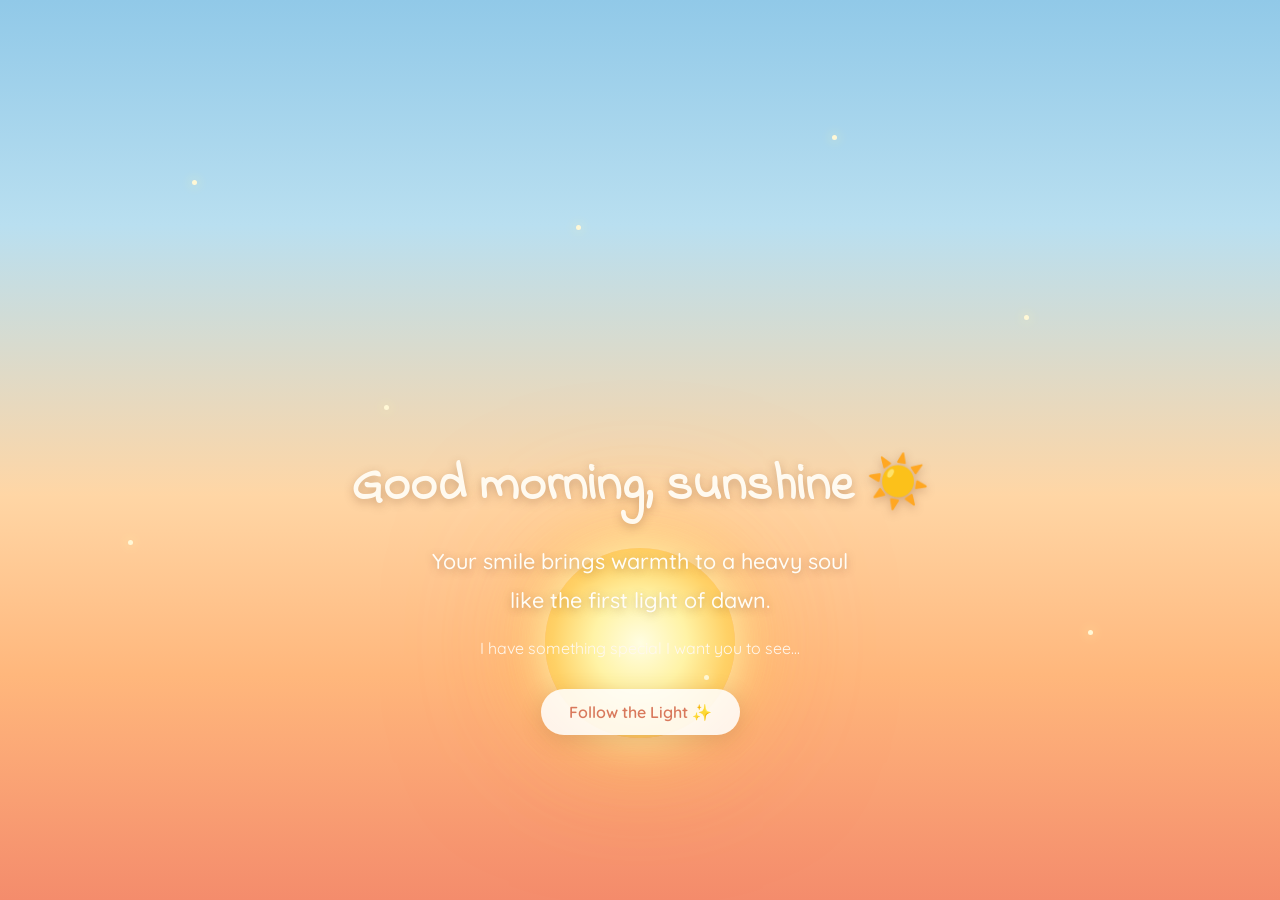
<file: index.html>
<!DOCTYPE html>
<html lang="en">

<head>
  <meta charset="UTF-8" />
  <meta name="viewport" content="width=device-width, initial-scale=1.0" />

  <title>Morning Glow</title>

  <link rel="stylesheet" href="style.css" />

  <link
    href="https://fonts.googleapis.com/css2?family=Indie+Flower&family=Quicksand:wght@400;500;600&display=swap"
    rel="stylesheet"
  />
</head>

<body>

  <div class="sky">

    <!-- Sunrise -->
    <div class="sun"></div>

    <!-- Clouds -->
    <div class="cloud cloud1"></div>
    <div class="cloud cloud2"></div>
    <div class="cloud cloud3"></div>

    <!-- Floating light -->
    <div class="sparkles">
      <span></span>
      <span></span>
      <span></span>
      <span></span>
      <span></span>
      <span></span>
      <span></span>
      <span></span>
    </div>

    <!-- Main text -->
    <div class="text">

      <h1>Good morning, sunshine ☀️</h1>

      <h2>
        Your smile brings warmth to a heavy soul<br />
        like the first light of dawn.
      </h2>

      <p>
        I have something special I want you to see...
      </p>

      <a class="continue-btn" href="new.html">
        Follow the Light ✨
      </a>

    </div>

  </div>

</body>

</html>
</file>
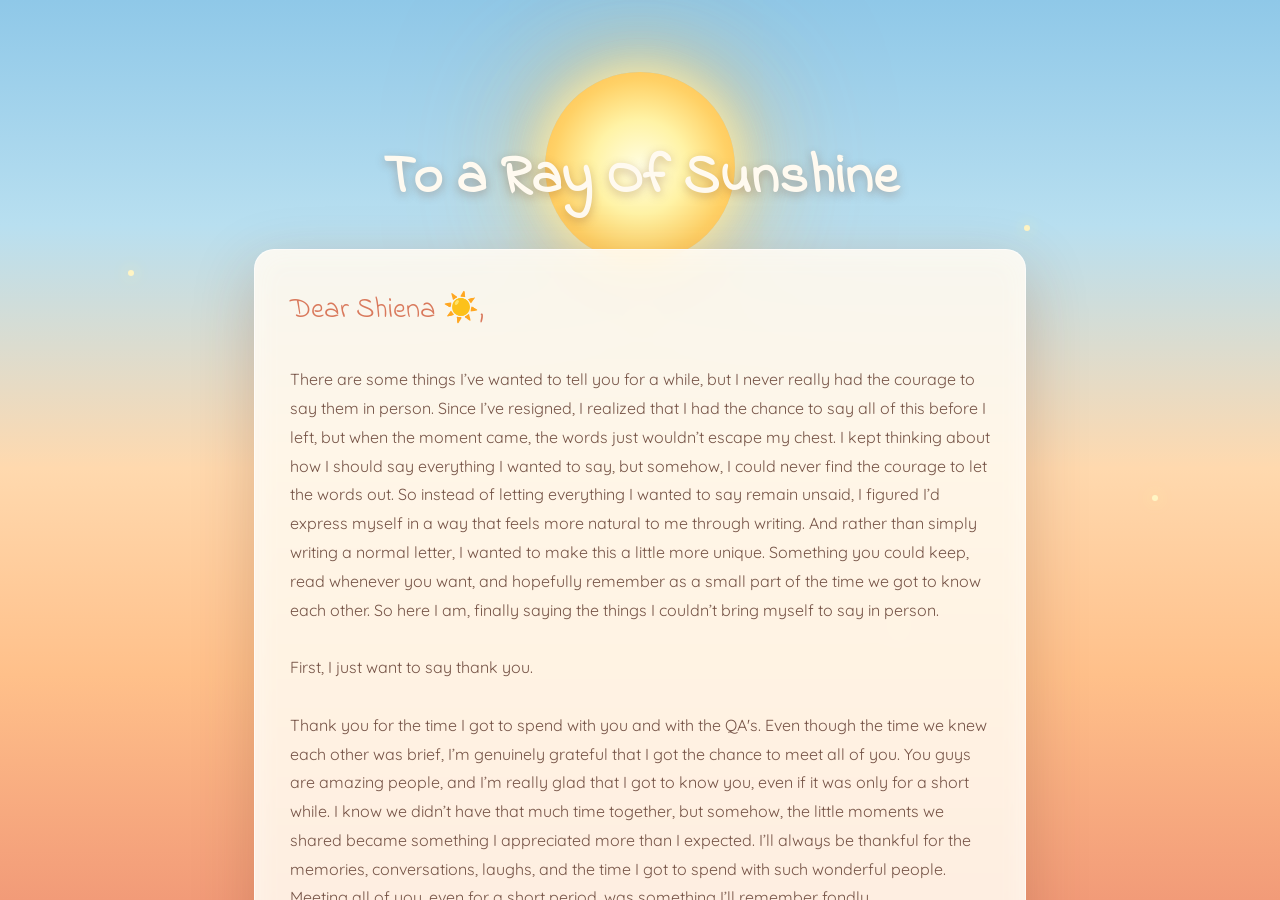
<file: new.html>
<!DOCTYPE html>
<html lang="en">

<head>

  <meta charset="UTF-8" />

  <meta
    name="viewport"
    content="width=device-width, initial-scale=1.0"
  />

  <title>To A Ray Of Sunshine</title>

  <!-- SAME CSS FILE -->
  <link rel="stylesheet" href="style.css" />

  <link
    href="https://fonts.googleapis.com/css2?family=Indie+Flower&family=Quicksand:wght@400;500;600&display=swap"
    rel="stylesheet"
  />

</head>

<body>
  <div class="dawn">

    <!-- Sunrise -->
    <div class="sun"></div>

    <!-- Clouds -->
    <div class="cloud cloud1"></div>
    <div class="cloud cloud2"></div>


    <!-- Floating light -->
    <div class="particles">

      <span></span>
      <span></span>
      <span></span>
      <span></span>
      <span></span>
      <span></span>

    </div>


    <!-- Main content -->
    <div class="wrap">

      <h1>
        To a Ray Of Sunshine
      </h1>


      <div class="postcard">

        <div class="letter">

          <p>

            <span>Dear Shiena ☀️,</span>

            <br><br>

            There are some things I’ve wanted to tell you for a while, but I never really had the courage to say them in person. Since I’ve resigned, I realized that I had the chance to say all of this before I left, but when the moment came, the words just wouldn’t escape my chest.

I kept thinking about how I should say everything I wanted to say, but somehow, I could never find the courage to let the words out. So instead of letting everything I wanted to say remain unsaid, I figured I’d express myself in a way that feels more natural to me through writing.

And rather than simply writing a normal letter, I wanted to make this a little more unique. Something you could keep, read whenever you want, and hopefully remember as a small part of the time we got to know each other.

So here I am, finally saying the things I couldn’t bring myself to say in person.


            <br><br>

            First, I just want to say thank you.

            <br><br>

           Thank you for the time I got to spend with you and with the QA's. Even though the time we knew each other was brief, I’m genuinely grateful that I got the chance to meet all of you. You guys are amazing people, and I’m really glad that I got to know you, even if it was only for a short while.

I know we didn’t have that much time together, but somehow, the little moments we shared became something I appreciated more than I expected. I’ll always be thankful for the memories, conversations, laughs, and the time I got to spend with such wonderful people. Meeting all of you, even for a short period, was something I’ll remember fondly.


            <br><br>

            And there’s something I want to be honest about.

            <br><br>

            <strong>I like you.</strong>

            <br><br>

            I like you not just because you’re beautiful, but because of the
            person you are. I like the way you work hard, the way you put
            effort into what you do, and how dedicated you are toward the
            things you want to achieve.

            <br><br>

            Honestly, seeing how hard you work made me want to work harder
            on myself too. It made me want to triple the effort toward my
            own goals. You probably never realized it, but watching you
            pursue the things you wanted reminded me that I should keep
            pushing myself too.

            <br><br>

            That’s one of the things I admire about you.

            <br><br>

            I’m telling you this not because I’m expecting you to feel
            the same way. I’m not asking you for an answer, a chance,
            or anything in return. I don't want this letter to become
            something that makes you feel like you owe me something.

            <br><br>

            I just wanted you to know.

            <br><br>

            Maybe these feelings will stay as nothing more than a quiet
            part of my memories. Maybe someday they’ll fade. And that’s okay.
            I’m not writing this because I need something to happen between us.
            I’m writing it because I didn’t want to leave without being honest
            about how I felt.

            <br><br>

            I’m thankful that I met you, even if it was only for a short time.

            <br><br>

            Thank you for the conversations, the moments, the laughs, and even
            the little things you probably don’t remember. Thank you for
            unknowingly becoming someone who inspired me to push myself harder.

            <br><br>

            You may never feel the same way about me, and I completely
            understand that. I’ll respect whatever you feel, whatever you
            choose, and whatever direction life takes us.

            <br><br>

            I just hope that when you read this, you know that there was
            someone who genuinely admired you, not only for how beautiful
            you are on the outside, but for the beautiful person you showed
            yourself to be.

            <br><br>

            I don’t need anything from you.

            <br><br>

            I just needed the courage to finally say:

            <br><br>

            <strong>I like you.</strong>

            <br><br>

            And even if that’s where this confession ends, I’ll still be
            thankful that I got to know you.

            <br><br>

            Take care of yourself, and keep working toward the things
            you dream of. I’ll be quietly cheering for you from wherever
            life takes me.

            <br><br>

            Thank you for being someone worth admiring.

            <br><br>

            <span class="signature">

              Yours Truly,<br />

              Rod Michael ☀️

            </span>

          </p>

        </div>

      </div>

    </div>

  </div>


  


 

</body>

</html>
</file>
<file: style.css>
/* =========================================================
   GLOBAL
========================================================= */

html,
body {

  margin: 0;
  padding: 0;

  width: 100%;
  height: 100%;

  font-family: 'Indie Flower', cursive;

}


/* =========================================================
   PAGE 1 — INDEX / MORNING GLOW
========================================================= */

.sky {

  position: relative;

  width: 100%;
  height: 100vh;

  overflow: hidden;

  display: flex;

  align-items: center;
  justify-content: center;

  flex-direction: column;

  background:
    linear-gradient(
      to bottom,
      #91c9e8 0%,
      #b9dff0 25%,
      #ffd6a5 55%,
      #ffb77c 75%,
      #f48c6c 100%
    );

}


/* =========================================================
   PAGE 2 — DAWN
========================================================= */

.dawn {

  position: relative;

  width: 100%;
  height: 100vh;

  overflow-y: auto;
  overflow-x: hidden;

  background:
    linear-gradient(
      to bottom,
      #8fc8e8 0%,
      #b8dff0 25%,
      #ffd9ae 52%,
      #ffc08a 75%,
      #f29b78 100%
    );

}


/* =========================================================
   SUN
   Used on BOTH pages
========================================================= */

.sun {

  position: absolute;

  width: 190px;
  height: 190px;

  border-radius: 50%;

  background:
    radial-gradient(
      circle,
      #fffde1 0%,
      #fff3a6 35%,
      #ffd166 65%,
      #ffb347 100%
    );

  box-shadow:
    0 0 40px rgba(255, 245, 180, 0.9),
    0 0 90px rgba(255, 210, 100, 0.8),
    0 0 150px rgba(255, 170, 80, 0.5);

  animation:
    sunGlow 4s ease-in-out infinite alternate;

  z-index: 1;

}


/* PAGE 1 SUN POSITION */

.sky .sun {

  bottom: 18%;
  left: 50%;

  transform: translateX(-50%);

}


/* PAGE 2 SUN POSITION */

.dawn .sun {

  top: 8%;
  left: 50%;

  transform: translateX(-50%);

}


@keyframes sunGlow {

  from {

    box-shadow:
      0 0 40px rgba(255, 245, 180, 0.8),
      0 0 80px rgba(255, 210, 100, 0.6);

  }

  to {

    box-shadow:
      0 0 60px rgba(255, 250, 190, 1),
      0 0 120px rgba(255, 215, 120, 0.8),
      0 0 180px rgba(255, 180, 100, 0.5);

  }

}


/* =========================================================
   CLOUDS
   Used on BOTH pages
========================================================= */

.cloud {

  position: absolute;

  width: 220px;
  height: 65px;

  background:
    rgba(255, 255, 255, 0.45);

  border-radius: 100px;

  filter: blur(1px);

  z-index: 2;

  animation:
    cloudMove 45s linear infinite;

}


.cloud::before,
.cloud::after {

  content: "";

  position: absolute;

  background:
    rgba(255, 255, 255, 0.5);

  border-radius: 50%;

}


.cloud::before {

  width: 90px;
  height: 90px;

  top: -45px;
  left: 40px;

}


.cloud::after {

  width: 120px;
  height: 120px;

  top: -65px;
  right: 25px;

}


/* PAGE 1 CLOUDS */

.sky .cloud1 {

  top: 15%;
  left: -250px;

  animation-duration: 38s;

}


.sky .cloud2 {

  top: 32%;
  left: -300px;

  transform: scale(0.6);

  animation-duration: 50s;

}


.sky .cloud3 {

  top: 8%;
  left: -400px;

  transform: scale(0.45);

  animation-duration: 65s;

}


/* PAGE 2 CLOUDS */

.dawn .cloud1 {

  top: 20%;
  left: -300px;

  animation-duration: 45s;

}


.dawn .cloud2 {

  top: 38%;
  left: -500px;

  transform: scale(0.65);

  animation-duration: 65s;

}


@keyframes cloudMove {

  from {

    margin-left: -350px;

  }

  to {

    margin-left: calc(100vw + 500px);

  }

}


/* =========================================================
   PAGE 1 — SPARKLES
========================================================= */

.sparkles {

  position: absolute;

  width: 100%;
  height: 100%;

  z-index: 3;

  pointer-events: none;

}


.sparkles span {

  position: absolute;

  width: 5px;
  height: 5px;

  background: #fff8d6;

  border-radius: 50%;

  box-shadow:
    0 0 12px #fff3b0;

  animation:
    sparkle 4s ease-in-out infinite;

}


.sparkles span:nth-child(1) {
  top: 20%;
  left: 15%;
}

.sparkles span:nth-child(2) {
  top: 35%;
  left: 80%;
  animation-delay: 1s;
}

.sparkles span:nth-child(3) {
  top: 60%;
  left: 10%;
  animation-delay: 2s;
}

.sparkles span:nth-child(4) {
  top: 15%;
  left: 65%;
  animation-delay: 0.5s;
}

.sparkles span:nth-child(5) {
  top: 70%;
  left: 85%;
  animation-delay: 1.5s;
}

.sparkles span:nth-child(6) {
  top: 45%;
  left: 30%;
  animation-delay: 2.5s;
}

.sparkles span:nth-child(7) {
  top: 75%;
  left: 55%;
  animation-delay: 3s;
}

.sparkles span:nth-child(8) {
  top: 25%;
  left: 45%;
  animation-delay: 1.2s;
}


@keyframes sparkle {

  0%,
  100% {

    opacity: 0.2;

    transform:
      scale(0.7);

  }

  50% {

    opacity: 1;

    transform:
      scale(1.5);

  }

}


/* =========================================================
   PAGE 1 — TEXT
========================================================= */

.sky .text {

  position: relative;

  z-index: 10;

  text-align: center;

  padding: 2rem;

  max-width: 700px;

  margin-top: 250px;

  animation:
    fadeIn 2s ease;

}


.sky .text h1 {

  font-size: 3.2rem;

  margin-bottom: 1rem;

  color: #fffaf0;

  text-shadow:
    0 3px 10px
    rgba(120, 70, 40, 0.35);

}


.sky .text h2 {

  font-family:
    'Quicksand',
    sans-serif;

  font-size: 1.35rem;

  line-height: 1.8;

  font-weight: 500;

  color: #fffdf7;

  text-shadow:
    0 2px 8px
    rgba(100, 60, 40, 0.35);

}


.sky .text p {

  font-family:
    'Quicksand',
    sans-serif;

  color: #fff8ee;

}


/* =========================================================
   CONTINUE BUTTON
========================================================= */

.continue-btn {

  display: inline-block;

  margin-top: 15px;

  padding: 13px 28px;

  border-radius: 30px;

  background:
    rgba(255, 255, 255, 0.85);

  color: #d9795c;

  text-decoration: none;

  font-family:
    'Quicksand',
    sans-serif;

  font-weight: 600;

  box-shadow:
    0 5px 20px
    rgba(160, 90, 50, 0.25);

  transition:
    all 0.35s ease;

}


.continue-btn:hover {

  transform:
    translateY(-4px)
    scale(1.04);

  background: #fff;

  color: #e96d62;

  box-shadow:
    0 8px 30px
    rgba(160, 90, 50, 0.35);

}


/* =========================================================
   PAGE 2 — PARTICLES
========================================================= */

.particles {

  position: absolute;

  width: 100%;
  height: 100%;

  pointer-events: none;

  z-index: 3;

}


.particles span {

  position: absolute;

  width: 6px;
  height: 6px;

  background: #fff5c4;

  border-radius: 50%;

  box-shadow:
    0 0 15px #fff0a6;

  animation:
    floatParticle 5s ease-in-out infinite;

}


.particles span:nth-child(1) {
  left: 10%;
  top: 30%;
}

.particles span:nth-child(2) {
  left: 80%;
  top: 25%;
  animation-delay: 1s;
}

.particles span:nth-child(3) {
  left: 25%;
  top: 65%;
  animation-delay: 2s;
}

.particles span:nth-child(4) {
  left: 70%;
  top: 70%;
  animation-delay: 3s;
}

.particles span:nth-child(5) {
  left: 50%;
  top: 35%;
  animation-delay: 1.5s;
}

.particles span:nth-child(6) {
  left: 90%;
  top: 55%;
  animation-delay: 2.5s;
}


@keyframes floatParticle {

  0%,
  100% {

    opacity: 0.2;

    transform:
      translateY(0)
      scale(0.7);

  }

  50% {

    opacity: 1;

    transform:
      translateY(-20px)
      scale(1.4);

  }

}


/* =========================================================
   PAGE 2 — WRAPPER
========================================================= */

.dawn .wrap {

  position: relative;

  z-index: 10;

  min-height: 100vh;

  display: flex;

  flex-direction: column;

  align-items: center;

  padding-top: 100px;

  padding-bottom: 100px;

}


.dawn .wrap h1 {

  font-size: 3.5rem;

  color: #fffaf0;

  text-align: center;

  margin-bottom: 30px;

  text-shadow:
    0 3px 10px
    rgba(120, 70, 40, 0.35);

  animation:
    titleAppear 2s ease;

}


@keyframes titleAppear {

  from {

    opacity: 0;

    transform:
      translateY(-25px);

  }

  to {

    opacity: 1;

    transform:
      translateY(0);

  }

}


/* =========================================================
   PAGE 2 — POSTCARD
========================================================= */

.postcard {

  width: min(700px, 85%);

  padding: 35px;

  border-radius: 20px;

  background:
    rgba(255, 250, 240, 0.88);

  box-shadow:

    0 20px 60px
    rgba(120, 65, 40, 0.25),

    inset 0 0 30px
    rgba(255, 255, 255, 0.4);

  backdrop-filter: blur(8px);

  border:
    1px solid
    rgba(255, 255, 255, 0.7);

  animation:
    postcardAppear 2s ease;

}


@keyframes postcardAppear {

  from {

    opacity: 0;

    transform:
      translateY(40px)
      scale(0.96);

  }

  to {

    opacity: 1;

    transform:
      translateY(0)
      scale(1);

  }

}


/* =========================================================
   PAGE 2 — LETTER
========================================================= */

.letter {

  color: #765447;

  font-family:
    'Quicksand',
    sans-serif;

  font-size: 1rem;

  line-height: 1.8;

}


.letter p {

  margin: 0;

}


.letter p > span:first-child {

  font-family:
    'Indie Flower',
    cursive;

  font-size: 1.8rem;

  color: #d9795c;

}


.signature {

  font-family:
    'Indie Flower',
    cursive;

  font-size: 1.5rem;

  color: #d9795c;

}


/* =========================================================
   MUSIC BUTTON
========================================================= */


/* =========================================================
   GENERAL ANIMATION
========================================================= */

@keyframes fadeIn {

  from {

    opacity: 0;

    transform:
      translateY(25px);

  }

  to {

    opacity: 1;

    transform:
      translateY(0);

  }

}


/* =========================================================
   MOBILE
========================================================= */

@media (max-width: 600px) {

  /* SUN */

  .sun {

    width: 130px;
    height: 130px;

  }


  /* PAGE 1 */

  .sky .sun {

    bottom: 22%;

  }


  .sky .text {

    margin-top: 180px;

    padding: 1.5rem;

  }


  .sky .text h1 {

    font-size: 2.4rem;

  }


  .sky .text h2 {

    font-size: 1.05rem;

  }


  .continue-btn {

    padding:
      11px 23px;

  }


  /* PAGE 2 */

  .dawn .wrap {

    padding-top: 120px;

  }


  .dawn .wrap h1 {

    font-size: 2.5rem;

  }


  .postcard {

    width: 78%;

    padding: 25px;

  }


  .letter {

    font-size: 0.9rem;

    line-height: 1.7;

  }


  #playBtn {

    top: 12px;
    right: 12px;

    padding:
      9px 15px;

  }

}
</file>
